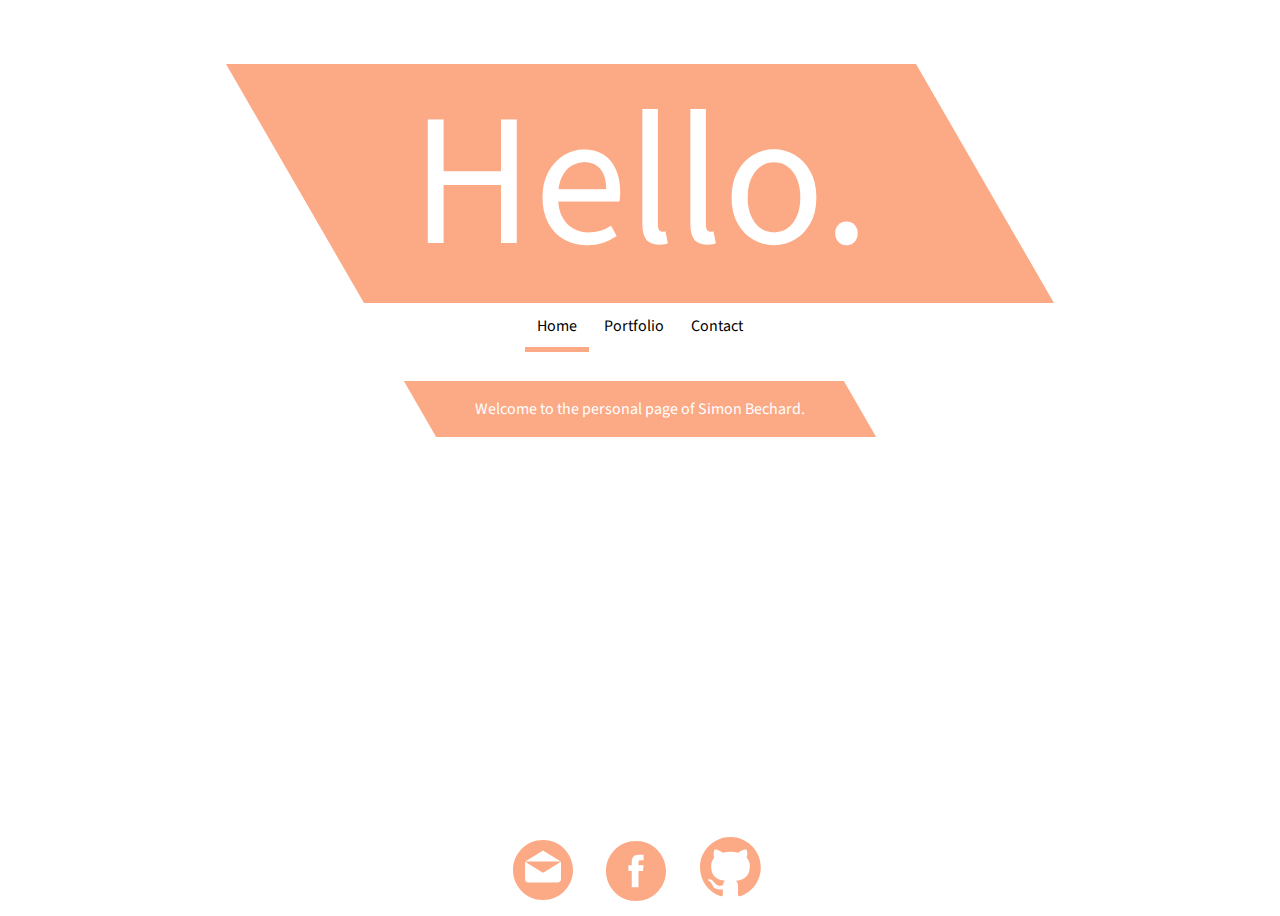
<file: index.html>
<!DOCTYPE html>
<html lang="en">
    <head>
        <meta charset="UTF-8" />
        <meta name="viewport" content="width=device-width, initial-scale=1.0" />
        <title>Simon Bechard's personal page</title>
        <link rel="icon" type="image/x-icon" href="./favicon/favicon.png" />

        <link rel="stylesheet" href="./main.css" />
        <link
            href="https://fonts.googleapis.com/css?family=Source+Sans+Pro"
            rel="stylesheet"
        />
        <meta http-equiv="X-UA-Compatible" content="ie=edge" />
        <link rel="manifest" href="/favicon/site.webmanifest" />
        <meta name="msapplication-TileColor" content="#da532c" />

        <!-- Chrome, Firefox OS and Opera -->
        <meta name="theme-color" content="#fca985" />
        <!-- iOS Safari -->
        <meta name="apple-mobile-web-app-status-bar-style" content="#fca985" />
        <script src="/index.js"></script>
    </head>
    <body>
        <div id="title">
            <div id="hello">
                <div id="hello-text">Hello.</div>
            </div>
        </div>
        <div id="link-bar">
            <ul class="nav">
                <li class="nav-active"><a href="/">Home</a></li>
                <li><a href="/portfolio">Portfolio</a></li>
                <li><a href="/contact">Contact</a></li>
            </ul>
        </div>
        <div id="subtitle">
            <div id="subtitle-text">
                <p>Welcome to the personal page of Simon Bechard.</p>
            </div>
        </div>
        <div id="socials">
            <div id="em-icon">
                <a href="mailto:simon@bechard.dev">
                    <svg
                        version="1.1"
                        id="em-icon-svg"
                        xmlns="http://www.w3.org/2000/svg"
                        xmlns:xlink="http://www.w3.org/1999/xlink"
                        width="60px"
                        viewBox="0 0 299.997 299.997"
                        xml:space="preserve"
                    >
                        <g>
                            <g>
                                <path
                                    d="M149.996,0C67.157,0,0.001,67.158,0.001,149.997c0,82.837,67.156,150,149.995,150s150-67.163,150-150
                                			C299.996,67.158,232.835,0,149.996,0z M149.999,52.686l88.763,55.35H61.236L149.999,52.686z M239.868,196.423h-0.009
                                			c0,8.878-7.195,16.072-16.072,16.072H76.211c-8.878,0-16.072-7.195-16.072-16.072v-84.865c0-0.939,0.096-1.852,0.252-2.749
                                			l84.808,52.883c0.104,0.065,0.215,0.109,0.322,0.169c0.112,0.062,0.226,0.122,0.34,0.179c0.599,0.309,1.216,0.558,1.847,0.721
                                			c0.065,0.018,0.13,0.026,0.195,0.041c0.692,0.163,1.393,0.265,2.093,0.265h0.005c0.005,0,0.01,0,0.01,0
                                			c0.7,0,1.401-0.099,2.093-0.265c0.065-0.016,0.13-0.023,0.195-0.041c0.63-0.163,1.245-0.412,1.847-0.721
                                			c0.114-0.057,0.228-0.117,0.34-0.179c0.106-0.06,0.218-0.104,0.322-0.169l84.808-52.883c0.156,0.897,0.252,1.808,0.252,2.749
                                            V196.423z"
                                    style="fill-rule:evenodd;clip-rule:evenodd;"
                                />
                            </g>
                        </g>
                    </svg>
                </a>
            </div>
            <div id="fb-icon">
                <a href="https://www.facebook.com/simon.bechard">
                    <svg
                        id="fb-icon-svg"
                        xmlns="http://www.w3.org/2000/svg"
                        width="67px"
                        viewBox="0 0 67 67"
                        xml:space="preserve"
                        xmlns="http://www.w3.org/2000/svg"
                        xmlns:xlink="http://www.w3.org/1999/xlink"
                    >
                        <path
                            d="M28.765,50.32h6.744V33.998h4.499l0.596-5.624h-5.095  l0.007-2.816c0-1.466,0.14-2.253,2.244-2.253h2.812V17.68h-4.5c-5.405,0-7.307,2.729-7.307,7.317v3.377h-3.369v5.625h3.369V50.32z   M33,64C16.432,64,3,50.568,3,34C3,17.431,16.432,4,33,4s30,13.431,30,30C63,50.568,49.568,64,33,64z"
                            style="fill-rule:evenodd;clip-rule:evenodd;"
                        />
                    </svg>
                </a>
            </div>
            <div id="gh-icon">
                <a href="https://github.com/simbesh">
                    <svg
                        id="gh-icon-svg"
                        width="67px"
                        viewBox="0 0 67 67"
                        xmlns="http://www.w3.org/2000/svg"
                    >
                        <path
                            fill-rule="evenodd"
                            clip-rule="evenodd"
                            d="M8 0C3.58 0 0 3.58 0 8C0 11.54 2.29 14.53 5.47 15.59C5.87 15.66 6.02 15.42 6.02 15.21C6.02 15.02 6.01 14.39 6.01 13.72C4 14.09 3.48 13.23 3.32 12.78C3.23 12.55 2.84 11.84 2.5 11.65C2.22 11.5 1.82 11.13 2.49 11.12C3.12 11.11 3.57 11.7 3.72 11.94C4.44 13.15 5.59 12.81 6.05 12.6C6.12 12.08 6.33 11.73 6.56 11.53C4.78 11.33 2.92 10.64 2.92 7.58C2.92 6.71 3.23 5.99 3.74 5.43C3.66 5.23 3.38 4.41 3.82 3.31C3.82 3.31 4.49 3.1 6.02 4.13C6.66 3.95 7.34 3.86 8.02 3.86C8.7 3.86 9.38 3.95 10.02 4.13C11.55 3.09 12.22 3.31 12.22 3.31C12.66 4.41 12.38 5.23 12.3 5.43C12.81 5.99 13.12 6.7 13.12 7.58C13.12 10.65 11.25 11.33 9.47 11.53C9.76 11.78 10.01 12.26 10.01 13.01C10.01 14.08 10 14.94 10 15.21C10 15.42 10.15 15.67 10.55 15.59C13.71 14.53 16 11.53 16 8C16 3.58 12.42 0 8 0Z"
                            transform="scale(3.8)"
                        />
                    </svg>
                </a>
            </div>
        </div>

        <!-- <source src="./index.js" type="" /> -->
    </body>
</html>
</file>
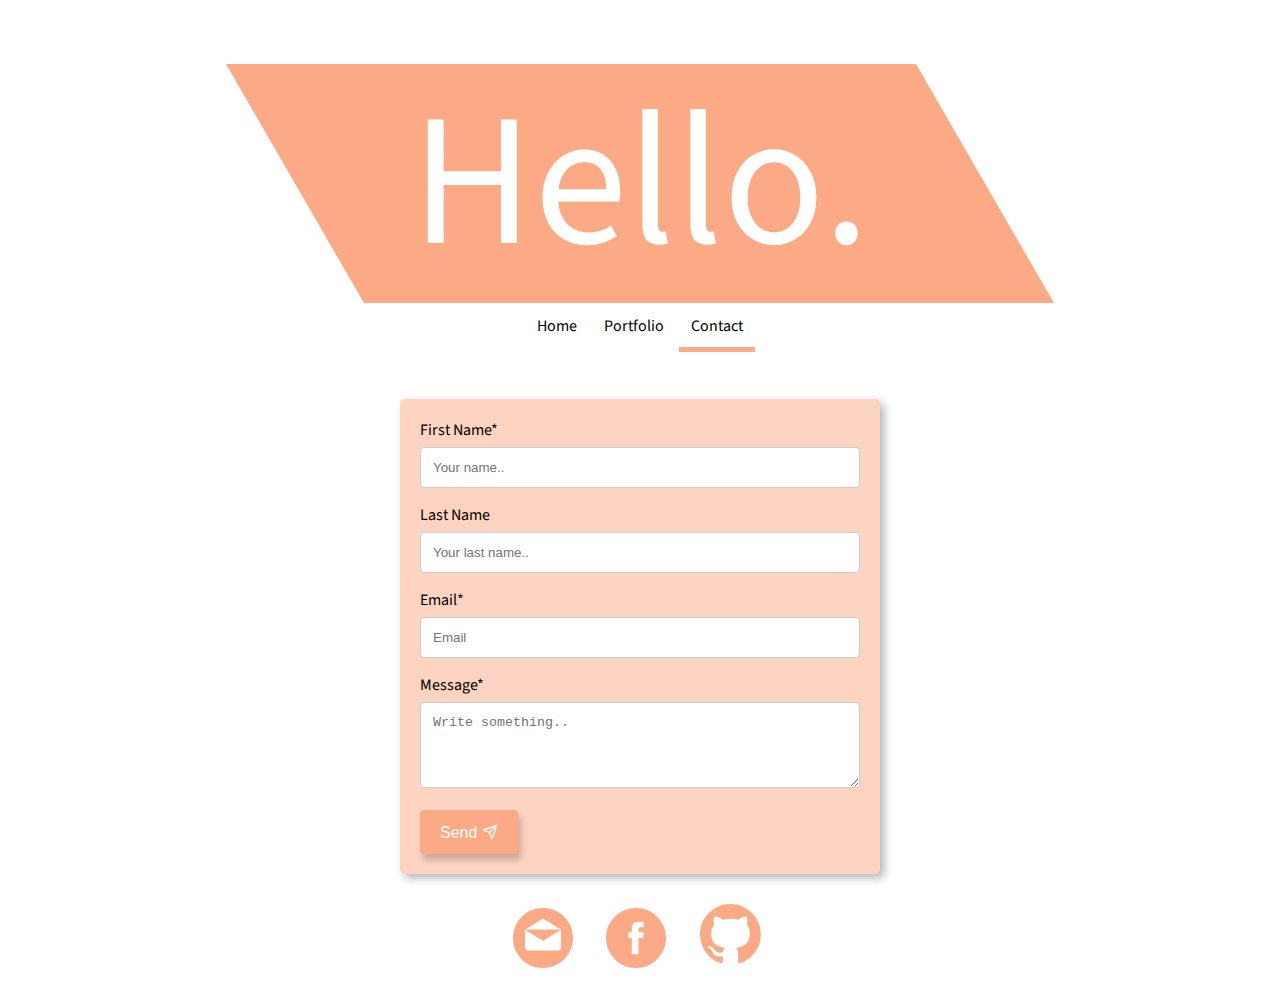
<file: contact.html>
<!DOCTYPE html>
<html lang="en">
    <head>
        <meta charset="UTF-8" />
        <meta name="viewport" content="width=device-width, initial-scale=1.0" />
        <title>Simon Bechard's personal page</title>
        <link rel="icon" type="image/x-icon" href="./favicon/favicon.png" />

        <link rel="stylesheet" href="./main.css" />
        <link
            href="https://fonts.googleapis.com/css?family=Source+Sans+Pro"
            rel="stylesheet"
        />
        <meta http-equiv="X-UA-Compatible" content="ie=edge" />
        <link rel="manifest" href="/favicon/site.webmanifest" />
        <meta name="msapplication-TileColor" content="#da532c" />

        <!-- Chrome, Firefox OS and Opera -->
        <meta name="theme-color" content="#fca985" />
        <!-- iOS Safari -->
        <meta name="apple-mobile-web-app-status-bar-style" content="#fca985" />
        <script src="/contact.js"></script>
    </head>
    <body>
        <div id="title">
            <div id="hello">
                <div id="hello-text">Hello.</div>
            </div>
        </div>
        <div id="link-bar">
            <ul class="nav">
                <li><a href="/">Home</a></li>
                <li><a href="/portfolio/">Portfolio</a></li>
                <li class="nav-active"><a href="/contact/">Contact</a></li>
            </ul>
        </div>
        <div class="container" id="contact-container">
            <form>
                <label for="fname">First Name*</label>
                <input
                    type="text"
                    id="fname"
                    name="firstname"
                    placeholder="Your name.."
                />

                <label for="lname">Last Name</label>
                <input
                    type="text"
                    id="lname"
                    name="lastname"
                    placeholder="Your last name.."
                />

                <label for="email">Email*</label>
                <input
                    type="text"
                    id="email"
                    name="emailaddress"
                    placeholder="Email"
                />

                <label for="message">Message*</label>
                <textarea
                    id="message"
                    name="message"
                    placeholder="Write something.."
                    rows="4"
                ></textarea>

                <div class="errors d-none" id="errors">
                    <label class="error-label" id="err-lbl">Error</label>
                </div>
                <div class="errors d-none" id="errors-padding">
                    <label class="error-label" id="err-lbl">&nbsp</label>
                </div>

                <button
                    type="button"
                    class="button"
                    id="submit-button"
                    value="SEND"
                >
                    Send
                    <div class="icon baseline">
                        <svg
                            xmlns="http://www.w3.org/2000/svg"
                            width="24"
                            height="24"
                            viewBox="0 0 24 24"
                            fill="none"
                            stroke="currentColor"
                            stroke-width="2"
                            stroke-linecap="round"
                            stroke-linejoin="round"
                            class="feather feather-send"
                        >
                            <line x1="22" y1="2" x2="11" y2="13"></line>
                            <polygon
                                points="22 2 15 22 11 13 2 9 22 2"
                            ></polygon>
                        </svg>
                    </div>
                </button>
            </form>
        </div>
        <div class="contact-response d-none" id="contact-success">
            <p>Thank you!</p>
            <p>Your message has been delivered successfully.</p>
        </div>
        <div class="contact-response d-none" id="contact-error">
            <p>Oh No! An error has occurred!</p>
            <p>Please get in touch by emailing: simon@bechard.dev</p>
            <p></p>
        </div>
        <div id="socials">
            <div id="em-icon">
                <a href="mailto:simon@bechard.dev">
                    <svg
                        version="1.1"
                        id="em-icon-svg"
                        xmlns="http://www.w3.org/2000/svg"
                        xmlns:xlink="http://www.w3.org/1999/xlink"
                        width="60px"
                        viewBox="0 0 299.997 299.997"
                        xml:space="preserve"
                    >
                        <g>
                            <g>
                                <path
                                    d="M149.996,0C67.157,0,0.001,67.158,0.001,149.997c0,82.837,67.156,150,149.995,150s150-67.163,150-150
                    			C299.996,67.158,232.835,0,149.996,0z M149.999,52.686l88.763,55.35H61.236L149.999,52.686z M239.868,196.423h-0.009
                    			c0,8.878-7.195,16.072-16.072,16.072H76.211c-8.878,0-16.072-7.195-16.072-16.072v-84.865c0-0.939,0.096-1.852,0.252-2.749
                    			l84.808,52.883c0.104,0.065,0.215,0.109,0.322,0.169c0.112,0.062,0.226,0.122,0.34,0.179c0.599,0.309,1.216,0.558,1.847,0.721
                    			c0.065,0.018,0.13,0.026,0.195,0.041c0.692,0.163,1.393,0.265,2.093,0.265h0.005c0.005,0,0.01,0,0.01,0
                    			c0.7,0,1.401-0.099,2.093-0.265c0.065-0.016,0.13-0.023,0.195-0.041c0.63-0.163,1.245-0.412,1.847-0.721
                    			c0.114-0.057,0.228-0.117,0.34-0.179c0.106-0.06,0.218-0.104,0.322-0.169l84.808-52.883c0.156,0.897,0.252,1.808,0.252,2.749
                                V196.423z"
                                    style="fill-rule:evenodd;clip-rule:evenodd;"
                                />
                            </g>
                        </g>
                    </svg>
                </a>
            </div>
            <div id="fb-icon">
                <a href="https://www.facebook.com/simon.bechard">
                    <svg
                        id="fb-icon-svg"
                        xmlns="http://www.w3.org/2000/svg"
                        width="67px"
                        viewBox="0 0 67 67"
                        xml:space="preserve"
                        xmlns="http://www.w3.org/2000/svg"
                        xmlns:xlink="http://www.w3.org/1999/xlink"
                    >
                        <path
                            d="M28.765,50.32h6.744V33.998h4.499l0.596-5.624h-5.095  l0.007-2.816c0-1.466,0.14-2.253,2.244-2.253h2.812V17.68h-4.5c-5.405,0-7.307,2.729-7.307,7.317v3.377h-3.369v5.625h3.369V50.32z   M33,64C16.432,64,3,50.568,3,34C3,17.431,16.432,4,33,4s30,13.431,30,30C63,50.568,49.568,64,33,64z"
                            style="fill-rule:evenodd;clip-rule:evenodd;"
                        />
                    </svg>
                </a>
            </div>
            <div id="gh-icon">
                <a href="https://github.com/simbesh">
                    <svg
                        id="gh-icon-svg"
                        width="67px"
                        viewBox="0 0 67 67"
                        xmlns="http://www.w3.org/2000/svg"
                    >
                        <path
                            fill-rule="evenodd"
                            clip-rule="evenodd"
                            d="M8 0C3.58 0 0 3.58 0 8C0 11.54 2.29 14.53 5.47 15.59C5.87 15.66 6.02 15.42 6.02 15.21C6.02 15.02 6.01 14.39 6.01 13.72C4 14.09 3.48 13.23 3.32 12.78C3.23 12.55 2.84 11.84 2.5 11.65C2.22 11.5 1.82 11.13 2.49 11.12C3.12 11.11 3.57 11.7 3.72 11.94C4.44 13.15 5.59 12.81 6.05 12.6C6.12 12.08 6.33 11.73 6.56 11.53C4.78 11.33 2.92 10.64 2.92 7.58C2.92 6.71 3.23 5.99 3.74 5.43C3.66 5.23 3.38 4.41 3.82 3.31C3.82 3.31 4.49 3.1 6.02 4.13C6.66 3.95 7.34 3.86 8.02 3.86C8.7 3.86 9.38 3.95 10.02 4.13C11.55 3.09 12.22 3.31 12.22 3.31C12.66 4.41 12.38 5.23 12.3 5.43C12.81 5.99 13.12 6.7 13.12 7.58C13.12 10.65 11.25 11.33 9.47 11.53C9.76 11.78 10.01 12.26 10.01 13.01C10.01 14.08 10 14.94 10 15.21C10 15.42 10.15 15.67 10.55 15.59C13.71 14.53 16 11.53 16 8C16 3.58 12.42 0 8 0Z"
                            transform="scale(3.8)"
                        />
                    </svg>
                </a>
            </div>
        </div>
    </body>
</html>
</file>
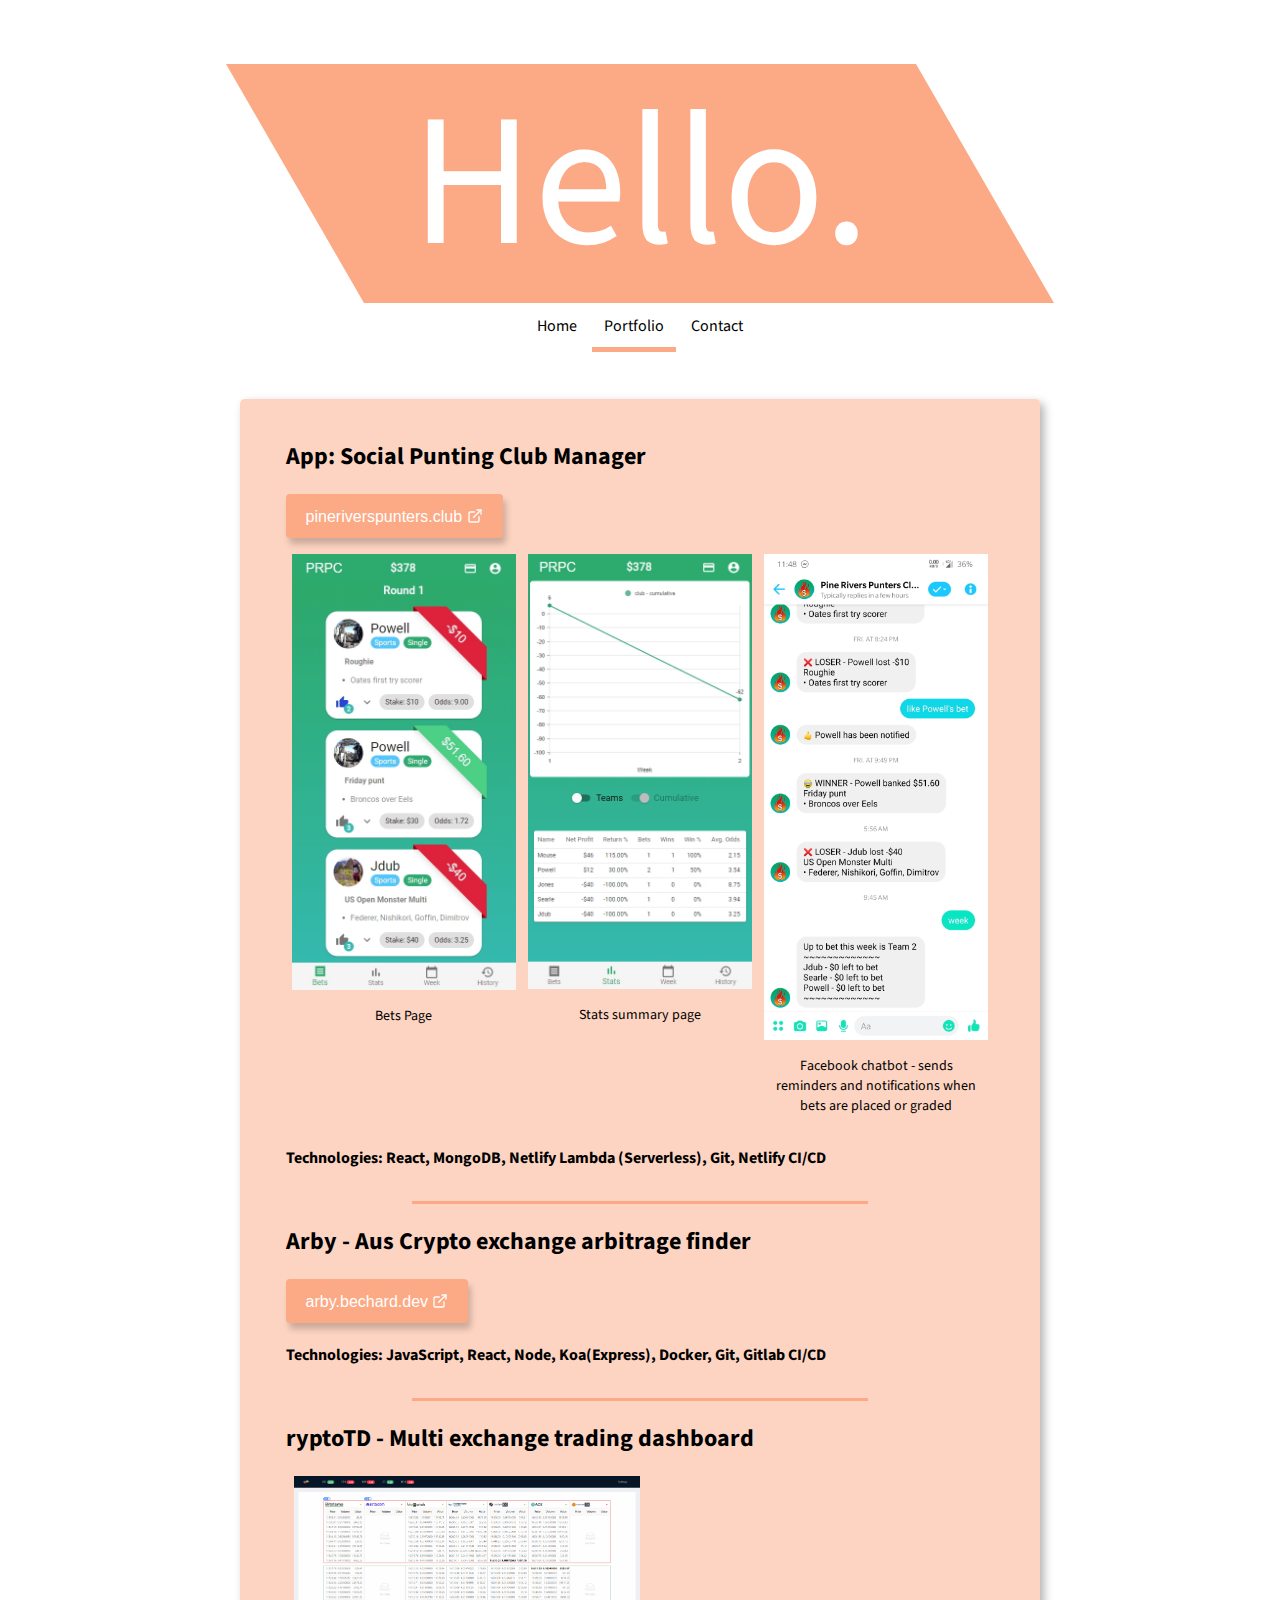
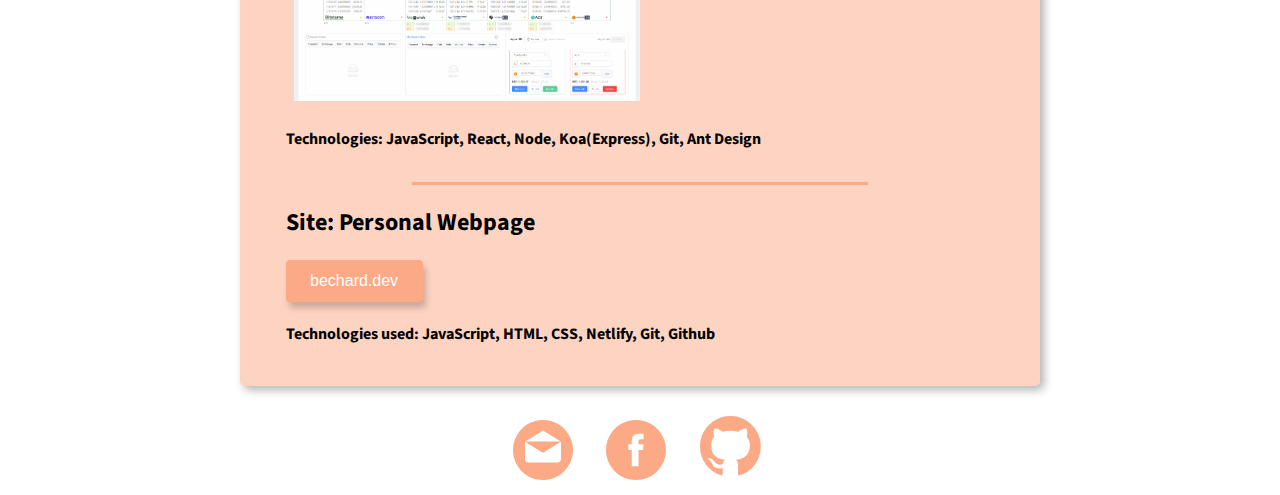
<file: portfolio.html>
<!DOCTYPE html>
<html lang="en">
    <head>
        <meta charset="UTF-8" />
        <meta name="viewport" content="width=device-width, initial-scale=1.0" />
        <title>Simon Bechard's personal page</title>
        <link rel="icon" type="image/x-icon" href="./favicon/favicon.png" />

        <link rel="stylesheet" href="./main.css" />
        <link
            href="https://fonts.googleapis.com/css?family=Source+Sans+Pro"
            rel="stylesheet"
        />
        <meta http-equiv="X-UA-Compatible" content="ie=edge" />
        <link rel="manifest" href="/favicon/site.webmanifest" />
        <meta name="msapplication-TileColor" content="#da532c" />

        <!-- Chrome, Firefox OS and Opera -->
        <meta name="theme-color" content="#fca985" />
        <!-- iOS Safari -->
        <meta name="apple-mobile-web-app-status-bar-style" content="#fca985" />
    </head>
    <body>
        <div id="title">
            <div id="hello">
                <div id="hello-text">Hello.</div>
            </div>
        </div>
        <div id="link-bar">
            <ul class="nav">
                <li><a href="/">Home</a></li>
                <li class="nav-active"><a href="/portfolio">Portfolio</a></li>
                <li><a href="/contact">Contact</a></li>
            </ul>
        </div>
        <div class="portfolio-container">
            <div class="project-container">
                <h2>App: Social Punting Club Manager</h2>
                <span>
                    <button
                        type="button"
                        class="button"
                        id="submit-button"
                        onclick="window.open('https://pineriverspunters.club');"
                    >
                        pineriverspunters.club
                        <div class="icon baseline">
                            <svg
                                xmlns="http://www.w3.org/2000/svg"
                                width="24"
                                height="24"
                                viewBox="0 0 24 24"
                                fill="none"
                                stroke="currentColor"
                                stroke-width="2"
                                stroke-linecap="round"
                                stroke-linejoin="round"
                                class="feather feather-external-link"
                            >
                                <path
                                    d="M18 13v6a2 2 0 0 1-2 2H5a2 2 0 0 1-2-2V8a2 2 0 0 1 2-2h6"
                                ></path>
                                <polyline points="15 3 21 3 21 9"></polyline>
                                <line x1="10" y1="14" x2="21" y2="3"></line>
                            </svg>
                        </div>
                    </button>
                    <p></p>
                    <div class="responsive">
                        <div class="gallery">
                            <a target="_blank" href="/images/prbpc-bets-v2.jpg">
                                <img src="/images/prbpc-bets-v2.jpg" alt="Bets" width="600" height="400">
                            </a>
                            <div class="desc">Bets Page</div>
                        </div>
                    </div>
                    
                    
                    <div class="responsive">
                        <div class="gallery">
                            <a target="_blank" href="images/prbpc-stats-v2.jpg">
                                <img src="images/prbpc-stats-v2.jpg" alt="Stats" width="600" height="400">
                            </a>
                            <div class="desc">Stats summary page</div>
                        </div>
                    </div>
                    
                    <div class="responsive">
                        <div class="gallery">
                            <a target="_blank" href="/images/prbpc-fb-bot-v2.jpg">
                                <img src="/images/prbpc-fb-bot-v2.jpg" alt="FB-Bot" width="600" height="400">
                            </a>
                            <div class="desc">Facebook chatbot - sends reminders and notifications when bets are placed or graded</div>
                        </div>
                    </div>
                    <div class="clearfix"></div>
                </p>
                <h4>
                    Technologies: React, MongoDB, Netlify Lambda (Serverless), Git, Netlify
                    CI/CD
                </h4>
            </div>
            <div id="h-rule"></div>
            <div class="project-container">
                <h2>Arby - Aus Crypto exchange arbitrage finder</h2>
                <p>
                    <button
                        type="button"
                        class="button"
                        id="submit-button"
                        onclick="window.open('https://arby.bechard.dev');"
                    >
                        arby.bechard.dev
                        <div class="icon baseline">
                            <svg
                                xmlns="http://www.w3.org/2000/svg"
                                width="24"
                                height="24"
                                viewBox="0 0 24 24"
                                fill="none"
                                stroke="currentColor"
                                stroke-width="2"
                                stroke-linecap="round"
                                stroke-linejoin="round"
                                class="feather feather-external-link"
                            >
                                <path
                                    d="M18 13v6a2 2 0 0 1-2 2H5a2 2 0 0 1-2-2V8a2 2 0 0 1 2-2h6"
                                ></path>
                                <polyline points="15 3 21 3 21 9"></polyline>
                                <line x1="10" y1="14" x2="21" y2="3"></line>
                            </svg>
                        </div>
                    </button>
                </p>
                <h4>
                    Technologies: JavaScript, React, Node, Koa(Express), Docker,
                    Git, Gitlab CI/CD
                </h4>
            </div>
            <div id="h-rule"></div>
            <div class="project-container">
                <h2>ryptoTD - Multi exchange trading dashboard</h2>
                <p>
                </p>
                <div class="row">
                    <div class="column">
                        <a href="/images/ryptoTD_example.png" target="_blank">
                            <img src="/images/ryptoTD_example.png" class="hover-shadow">
                        </a>
                    </div>
                </div>
                <h4>
                    Technologies: JavaScript, React, Node, Koa(Express),
                    Git, Ant Design
                </h4>
            </div>
            <div id="h-rule"></div>
            <div class="project-container">
                <h2>Site: Personal Webpage</h2>
                <span>
                    <button
                        type="button"
                        class="button bechard-dev-nowhere"
                        id="submit-button"
                    >
                        <span>&nbspbechard.dev&nbsp</span>
                    </button>
                </p>
                <h4>Technologies used: JavaScript, HTML, CSS, Netlify, Git, Github</h4>
            </div>
        </div>
        <div id="socials">
            <div id="em-icon">
                <a href="mailto:simon@bechard.dev">
                    <svg
                        version="1.1"
                        id="em-icon-svg"
                        xmlns="http://www.w3.org/2000/svg"
                        xmlns:xlink="http://www.w3.org/1999/xlink"
                        width="60px"
                        viewBox="0 0 299.997 299.997"
                        xml:space="preserve"
                    >
                        <g>
                            <g>
                                <path
                                    d="M149.996,0C67.157,0,0.001,67.158,0.001,149.997c0,82.837,67.156,150,149.995,150s150-67.163,150-150
                                			C299.996,67.158,232.835,0,149.996,0z M149.999,52.686l88.763,55.35H61.236L149.999,52.686z M239.868,196.423h-0.009
                                			c0,8.878-7.195,16.072-16.072,16.072H76.211c-8.878,0-16.072-7.195-16.072-16.072v-84.865c0-0.939,0.096-1.852,0.252-2.749
                                			l84.808,52.883c0.104,0.065,0.215,0.109,0.322,0.169c0.112,0.062,0.226,0.122,0.34,0.179c0.599,0.309,1.216,0.558,1.847,0.721
                                			c0.065,0.018,0.13,0.026,0.195,0.041c0.692,0.163,1.393,0.265,2.093,0.265h0.005c0.005,0,0.01,0,0.01,0
                                			c0.7,0,1.401-0.099,2.093-0.265c0.065-0.016,0.13-0.023,0.195-0.041c0.63-0.163,1.245-0.412,1.847-0.721
                                			c0.114-0.057,0.228-0.117,0.34-0.179c0.106-0.06,0.218-0.104,0.322-0.169l84.808-52.883c0.156,0.897,0.252,1.808,0.252,2.749
                                            V196.423z"
                                    style="fill-rule:evenodd;clip-rule:evenodd;"
                                />
                            </g>
                        </g>
                    </svg>
                </a>
            </div>
            <div id="fb-icon">
                <a href="https://www.facebook.com/simon.bechard">
                    <svg
                        id="fb-icon-svg"
                        xmlns="http://www.w3.org/2000/svg"
                        width="67px"
                        viewBox="0 0 67 67"
                        xml:space="preserve"
                        xmlns="http://www.w3.org/2000/svg"
                        xmlns:xlink="http://www.w3.org/1999/xlink"
                    >
                        <path
                            d="M28.765,50.32h6.744V33.998h4.499l0.596-5.624h-5.095  l0.007-2.816c0-1.466,0.14-2.253,2.244-2.253h2.812V17.68h-4.5c-5.405,0-7.307,2.729-7.307,7.317v3.377h-3.369v5.625h3.369V50.32z   M33,64C16.432,64,3,50.568,3,34C3,17.431,16.432,4,33,4s30,13.431,30,30C63,50.568,49.568,64,33,64z"
                            style="fill-rule:evenodd;clip-rule:evenodd;"
                        />
                    </svg>
                </a>
            </div>
            <div id="gh-icon">
                <a href="https://github.com/simbesh">
                    <svg
                        id="gh-icon-svg"
                        width="67px"
                        viewBox="0 0 67 67"
                        xmlns="http://www.w3.org/2000/svg"
                    >
                        <path
                            fill-rule="evenodd"
                            clip-rule="evenodd"
                            d="M8 0C3.58 0 0 3.58 0 8C0 11.54 2.29 14.53 5.47 15.59C5.87 15.66 6.02 15.42 6.02 15.21C6.02 15.02 6.01 14.39 6.01 13.72C4 14.09 3.48 13.23 3.32 12.78C3.23 12.55 2.84 11.84 2.5 11.65C2.22 11.5 1.82 11.13 2.49 11.12C3.12 11.11 3.57 11.7 3.72 11.94C4.44 13.15 5.59 12.81 6.05 12.6C6.12 12.08 6.33 11.73 6.56 11.53C4.78 11.33 2.92 10.64 2.92 7.58C2.92 6.71 3.23 5.99 3.74 5.43C3.66 5.23 3.38 4.41 3.82 3.31C3.82 3.31 4.49 3.1 6.02 4.13C6.66 3.95 7.34 3.86 8.02 3.86C8.7 3.86 9.38 3.95 10.02 4.13C11.55 3.09 12.22 3.31 12.22 3.31C12.66 4.41 12.38 5.23 12.3 5.43C12.81 5.99 13.12 6.7 13.12 7.58C13.12 10.65 11.25 11.33 9.47 11.53C9.76 11.78 10.01 12.26 10.01 13.01C10.01 14.08 10 14.94 10 15.21C10 15.42 10.15 15.67 10.55 15.59C13.71 14.53 16 11.53 16 8C16 3.58 12.42 0 8 0Z"
                            transform="scale(3.8)"
                        />
                    </svg>
                </a>
            </div>
        </div>
    </body>
</html>
</file>
<file: main.css>
#hello {
    font-family: "Source Sans Pro";
    background: #fca985;
    color: #fff;
    text-align: center;
    font-size: 25vw;
    width: 80vw;
    max-width: 690px;
    max-height: 239px;
    margin: auto;
    margin-top: 0.3em;
    display: flex;
    align-items: center;
    justify-content: center;

    transform: skew(30deg);
}

@media screen and (min-width: 750px) {
    #hello {
        font-size: 188px;
    }
    #subtitle {
        max-width: 440px;
    }
}

#hello-text {
    transform: skew(-30deg);
}

#subtitle {
    font-family: "Source Sans Pro";
    background: #fca985;
    width: 60%;
    color: #fff;
    padding: 1px;
    padding-right: 25px;
    padding-left: 25px;
    margin: auto;
    margin-top: 2em;
    justify-content: center;
    text-align: center;
    font-size: 1em;
    transform: skew(30deg);
}
#h-rule {
    background: #fca985;
    width: 60%;
    color: #fff;
    padding: 1.5px;
    padding-right: 25px;
    padding-left: 25px;
    margin: auto;
    margin-top: 2em;
}

@media screen and (max-width: 500px) {
    #subtitle {
        padding: 0px;
        padding-right: 25px;
        padding-left: 25px;
    }
}
#subtitle-text {
    transform: skew(-30deg);
}

#socials {
    margin-top: auto;
    bottom: 0px;
    left: 0px;
    right: 0px;
    display: flex;
    align-items: center;
    justify-content: center;
}

#fb-icon {
    padding-right: 30px;
}
#em-icon {
    padding-right: 30px;
}

#fb-icon-svg {
    fill: #fca985;
    display: inline-block;
}

#em-icon-svg {
    fill: #fca985;
    display: inline-block;
}

#gh-icon {
}

#gh-icon-svg {
    fill: #fca985;
    display: inline-block;
}

#em-icon-svg:hover {
    fill: #f14d4d;
}
#fb-icon-svg:hover {
    fill: #486ab0;
}

#gh-icon-svg:hover {
    fill: #24292d;
}

.nav-active {
    border-bottom: 5px solid #fca985;
}
.nav {
    font-family: "Source Sans Pro";
    border-width: 1px 0;
    list-style: none;
    margin: 0;
    padding: 0;
    text-align: center;
}
.nav li {
    display: inline;
    list-style-type: none;
    margin: 0;
    padding: 10px 0;
}
.nav li:hover {
    border-bottom: 5px solid #fca985;
}

.nav li:hover a {
    /* background: #fca985; */
    /* color: #fff; */
}
.nav a {
    display: inline-block;
    color: #000;
    text-decoration: none;
    padding: 12px;
}

/* Style inputs with type="text", select elements and textareas */
input[type="text"],
select,
textarea {
    width: 100%; /* Full width */
    padding: 12px; /* Some padding */
    border: 1px solid #ccc; /* Gray border */
    border-radius: 4px; /* Rounded borders */
    box-sizing: border-box; /* Make sure that padding and width stays in place */
    margin-top: 6px; /* Add a top margin */
    margin-bottom: 16px; /* Bottom margin */
    resize: vertical; /* Allow the user to vertically resize the textarea (not horizontally) */
}

/* Style the submit button with a specific background color etc */
input.button {
    background-color: rgba(252, 169, 133, 1);
    color: white;
    padding: 12px 20px;
    border: none;
    border-radius: 4px;
    cursor: pointer;
    box-shadow: 3px 6px 6px rgba(0, 0, 0, 0.2);
}

input.button:hover:not([disabled]) {
    /* background-color: rgba(0, 0, 0, 0.4); */
    background-color: #e48d6d;
    transform: translateY(-0.25em);
}
.button {
    background-color: rgba(252, 169, 133, 1);
    color: white;
    padding: 12px 20px;
    border: none;
    border-radius: 4px;
    cursor: pointer;
    box-shadow: 3px 6px 6px rgba(0, 0, 0, 0.2);
    text-align: center;
    font-size: 16px;
    text-decoration: none;
}

.button:hover:not([disabled]) {
    /* background-color: rgba(0, 0, 0, 0.4); */
    background-color: #e48d6d;
    transform: translateY(-0.25em);
    text-align: center;
}

.button[disabled] {
    background-color: #ddd;
    cursor: auto;
}

.icon {
    display: inline-flex;
    align-self: center;
}
.icon.baseline {
    top: 0.125em;
    position: relative;
}
.icon svg,
.icon img {
    height: 1em;
    width: 1em;
}

.button.bechard-dev-nowhere:hover:hover span {
    display: none;
}
.button.bechard-dev-nowhere:hover:hover:before {
    content: "Already Here!";
}

/* Add a background color and some padding around the form */
.container {
    font-family: "Source Sans Pro";
    margin: 0 auto;
    margin-top: 50px;
    margin-bottom: 30px;
    min-width: 15rem;
    max-width: 30rem;
    border-radius: 5px;
    background-color: rgba(252, 169, 133, 0.5);
    padding: 20px;
    box-shadow: 4px 4px 10px rgba(0, 0, 0, 0.3);
}
.portfolio-container {
    margin: 0 auto;
    margin-top: 50px;
    margin-bottom: 30px;
    min-width: 15rem;
    max-width: 50rem;
    border-radius: 5px;
    background-color: rgba(252, 169, 133, 0.5);
    padding: 20px;
    box-shadow: 4px 4px 10px rgba(0, 0, 0, 0.3);
}
.project-container {
    font-family: "Source Sans Pro";
    margin-left: 2vw;
    margin-right: 2vw;
}

.contact-response {
    margin-bottom: 30px;
    font-family: "Source Sans Pro";
    margin: 0 auto;
    margin-top: 10vw;
    max-width: 50vw;
    border-radius: 5px;
    background-color: #fca985;
    color: #fff;
    padding: 20px;
    box-shadow: 4px 4px 10px rgba(0, 0, 0, 0.3);
}

.d-none {
    display: none;
}

#error-input {
    color: red;
    background-color: #ffe1d6;
    border: 1px solid red;
    resize: none;
}

.errors {
    color: red;
    margin-bottom: 2rem;
}

body {
    display: flex;
    flex-direction: column;
    min-height: 100vh;
}

#errors {
    animation: shake 0.82s cubic-bezier(0.36, 0.07, 0.19, 0.97) both;
    transform: translate3d(0, 0, 0);
    backface-visibility: hidden;
    perspective: 1000px;
}

@keyframes shake {
    10%,
    90% {
        transform: translate3d(-1px, 0, 0);
    }

    20%,
    80% {
        transform: translate3d(2px, 0, 0);
    }

    30%,
    50%,
    70% {
        transform: translate3d(-4px, 0, 0);
    }

    40%,
    60% {
        transform: translate3d(4px, 0, 0);
    }
}
.row > .column {
    padding: 0 8px;
}
.row > .column > a > img {
    width: 50%;
}

.row:after {
    content: "";
    display: table;
    clear: both;
}

.column {
    float: left;
    width: 100%;
}

.column.three {
    float: left;
    width: 50%;
}

div.gallery {
    /* border: 1px solid #ccc; */
}

div.gallery:hover {
    border: 1px solid #777;
}

div.gallery img {
    width: 100%;
    height: auto;
}

div.desc {
    padding: 10px;
    text-align: center;
    font-size: 14px;
}

* {
    box-sizing: border-box;
}

.responsive {
    padding: 0 6px;
    float: left;
    width: 33.33333%;
}

@media only screen and (max-width: 700px) {
    .responsive {
        width: 49.99999%;
        margin: 6px 0;
    }
}

@media only screen and (max-width: 500px) {
    .responsive {
        width: 100%;
    }
}

.clearfix:after {
    content: "";
    display: table;
    clear: both;
}
</file>
